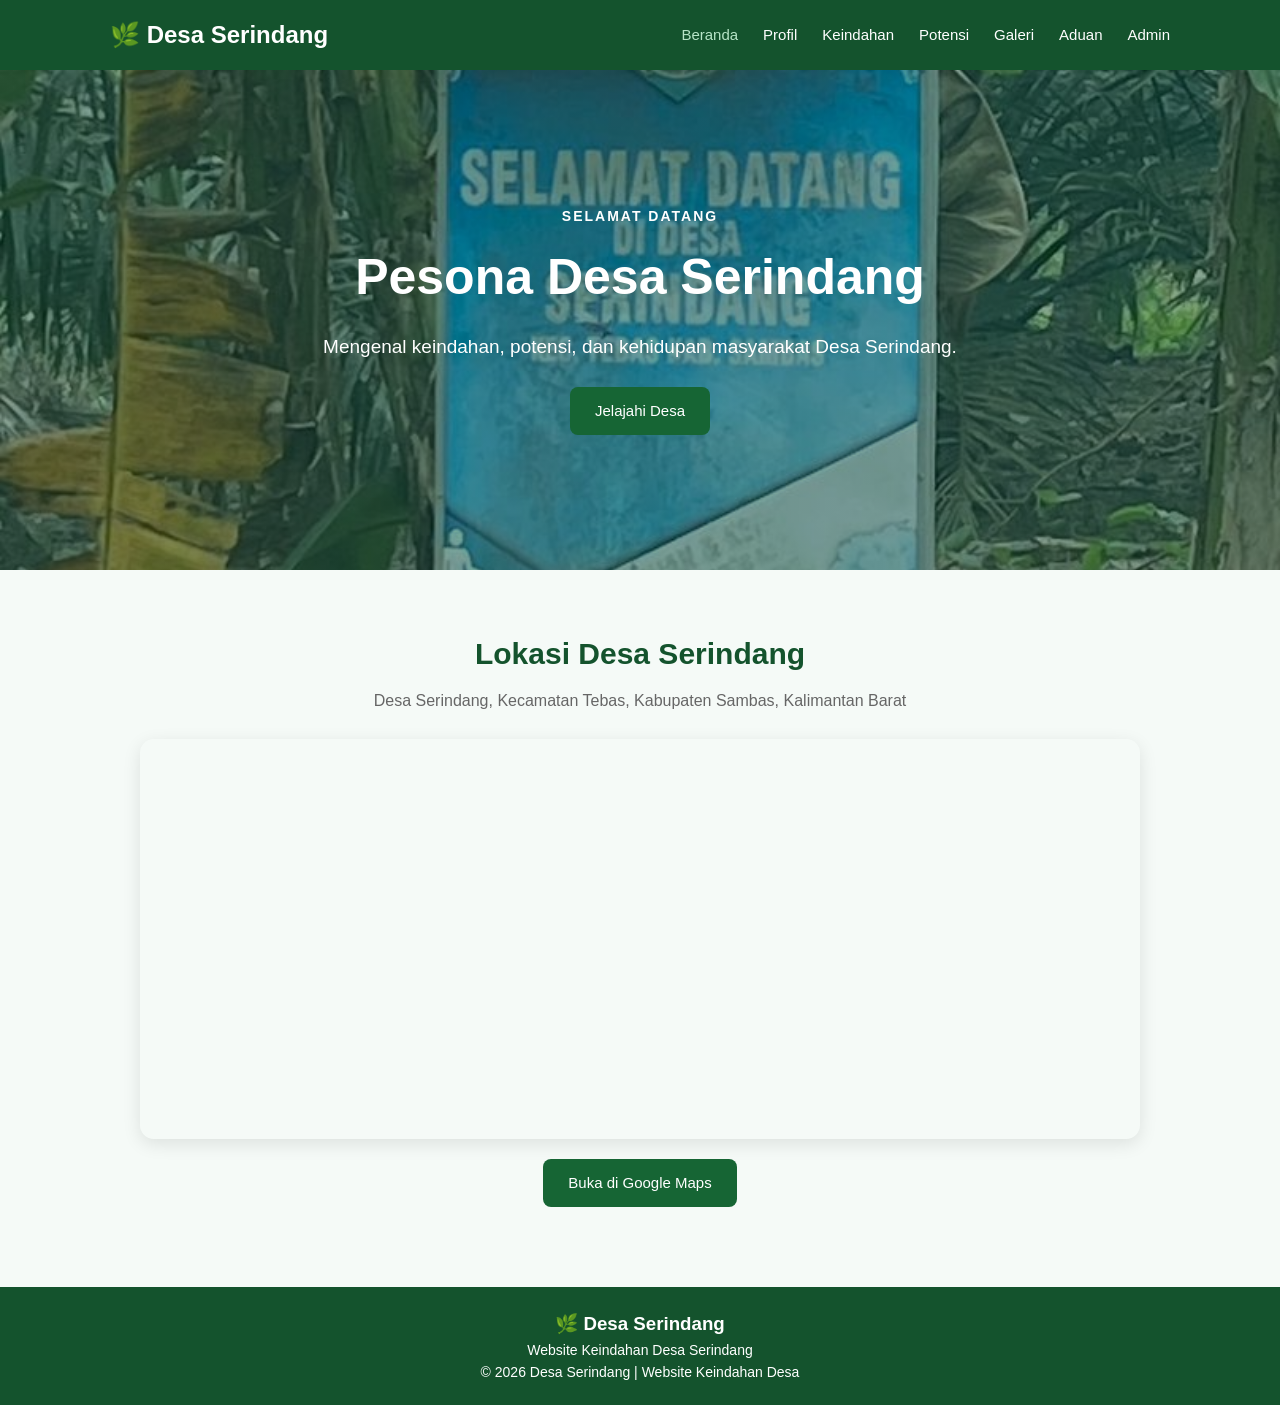
<file: index.html>
<!DOCTYPE html>
<html lang="id">

<head>
    <meta charset="UTF-8">
    <meta name="viewport" content="width=device-width, initial-scale=1.0">

    <title>Pesona Desa Serindang</title>

    <link rel="stylesheet" href="style.css">
    <link rel="icon" type="image/png" href="favicon.png">
</head>

<body>

<!-- ================= NAVBAR ================= -->

<header>
    <nav>

        <div class="logo">
            🌿 Desa Serindang
        </div>

        <ul>
            <li>
                <a href="index.html" class="active">
                    Beranda
                </a>
            </li>

            <li>
                <a href="profil.html">
                    Profil
                </a>
            </li>

            <li>
                <a href="keindahan.html">
                    Keindahan
                </a>
            </li>

            <li>
                <a href="potensi.html">
                    Potensi
                </a>
            </li>

            <li>
                <a href="galeri.html">
                    Galeri
                </a>
            </li>

            <li>
                <a href="kontak.html">
                    Aduan
                </a>
            </li>

            <!-- ADMIN -->
            <li>
                <a href="admin.html">
                    Admin
                </a>
            </li>

        </ul>

    </nav>
</header>


<!-- ================= BERANDA ================= -->

<section class="hero">

    <div class="hero-content">

        <div class="small-title">
            SELAMAT DATANG
        </div>

        <h1>
            Pesona Desa Serindang
        </h1>

        <p>
            Mengenal keindahan, potensi, dan kehidupan
            masyarakat Desa Serindang.
        </p>

        <a href="profil.html" class="btn">
            Jelajahi Desa
        </a>

    </div>

</section>


<!-- =========================
     LOKASI
========================= -->

<section class="lokasi-section section" id="lokasi">

    <div class="container">

        <h2>Lokasi Desa Serindang</h2>

        <p>
            Desa Serindang, Kecamatan Tebas,
            Kabupaten Sambas, Kalimantan Barat
        </p>

        <div class="map-container">

            <iframe
                src="https://www.google.com/maps?q=Desa%20Serindang%20Tebas%20Sambas&output=embed"
                width="100%"
                height="400"
                style="border:0;"
                allowfullscreen=""
                loading="lazy">
            </iframe>

        </div>

        <div style="text-align:center; margin-top:20px;">

            <a
                href="https://www.google.com/maps/search/?api=1&query=Desa+Serindang+Tebas+Sambas"
                target="_blank"
                class="btn">

                Buka di Google Maps

            </a>

        </div>

    </div>

</section>


<!-- ================= FOOTER ================= -->

<footer>

    <div class="footer-content">

        <h3>
            🌿 Desa Serindang
        </h3>

        <p>
            Website Keindahan Desa Serindang
        </p>

        <p class="copyright">
            © 2026 Desa Serindang | Website Keindahan Desa
        </p>

    </div>

</footer>


<script src="script.js"></script>

</body>
</html>
</file>
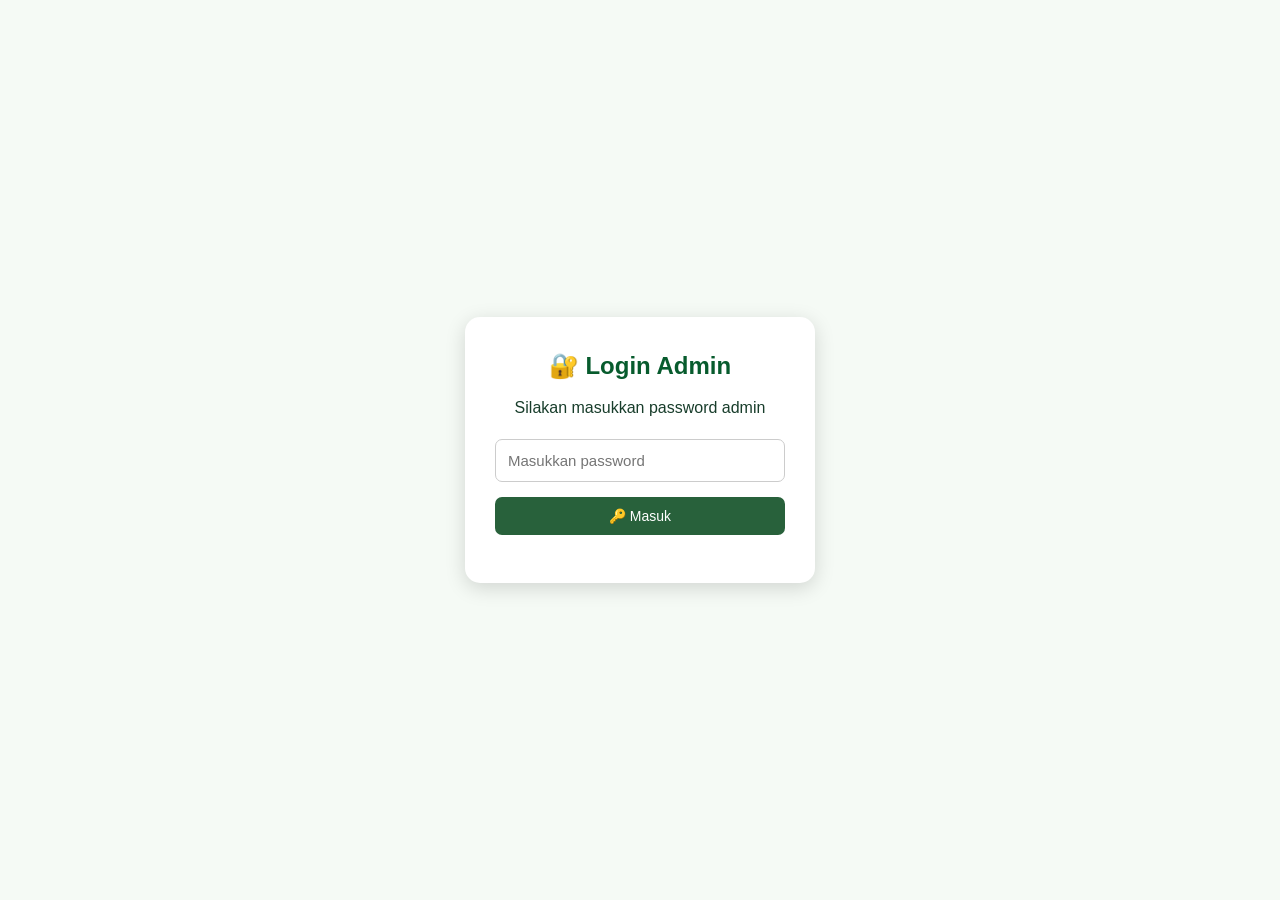
<file: admin.html>
<!DOCTYPE html>
<html lang="id">

<head>

    <meta charset="UTF-8">

    <meta name="viewport"
        content="width=device-width, initial-scale=1.0">

    <title>Admin Desa Serindang</title>

    <link rel="stylesheet" href="style.css">

    <link rel="icon"
        type="image/png"
        href="favicon.png">


    <style>

        /* =========================
           LOGIN
        ========================= */

        .login-admin {

            position: fixed;

            inset: 0;

            background: #f5faf5;

            display: flex;

            justify-content: center;

            align-items: center;

            z-index: 9999;

        }


        .login-box {

            background: white;

            width: 350px;

            padding: 30px;

            border-radius: 15px;

            box-shadow:
                0 5px 20px rgba(0,0,0,0.15);

            text-align: center;

        }


        .login-box h2 {

            color: #075b2d;

            margin-bottom: 10px;

        }


        .login-box p {

            margin-bottom: 18px;

        }


        .login-box input {

            width: 100%;

            padding: 12px;

            border: 1px solid #ccc;

            border-radius: 7px;

            box-sizing: border-box;

            margin-bottom: 15px;

            font-size: 15px;

        }


        .login-box button {

            width: 100%;

        }


        #loginError {

            color: #c0392b;

            font-weight: bold;

            margin-top: 15px;

        }


        /* =========================
           ADMIN
        ========================= */

        .admin-section {

            padding: 120px 5% 60px;

            min-height: 100vh;

            background: #f5faf5;

        }


        .admin-container {

            max-width: 1100px;

            margin: auto;

        }


        .admin-header {

            text-align: center;

            margin-bottom: 30px;

        }


        .admin-header h1 {

            color: #075b2d;

            margin-bottom: 10px;

        }


        .admin-card {

            background: white;

            padding: 25px;

            border-radius: 12px;

            box-shadow:
                0 4px 15px rgba(0,0,0,0.08);

            margin-bottom: 25px;

        }


        .admin-card h2 {

            margin-bottom: 20px;

            color: #075b2d;

        }


        .form-group {

            margin-bottom: 18px;

        }


        .form-group label {

            display: block;

            margin-bottom: 8px;

            font-weight: bold;

            color: #075b2d;

        }


        .form-group input,
        .form-group select,
        .form-group textarea {

            width: 100%;

            padding: 12px;

            border: 1px solid #ccc;

            border-radius: 7px;

            font-family: inherit;

            font-size: 14px;

            box-sizing: border-box;

        }


        .form-group textarea {

            height: 120px;

            resize: vertical;

        }


        .admin-btn {

            border: none;

            padding: 11px 20px;

            border-radius: 7px;

            cursor: pointer;

            font-size: 14px;

        }


        .btn-tambah {

            background: #28613b;

            color: white;

        }


        .btn-edit {

            background: #e0a800;

            color: white;

        }


        .btn-hapus {

            background: #c0392b;

            color: white;

        }


        .btn-batal {

            background: #777;

            color: white;

            margin-left: 5px;

        }


        .btn-logout {

            background: #8e44ad;

            color: white;

            float: right;

        }


        .table-container {

            overflow-x: auto;

        }


        table {

            width: 100%;

            border-collapse: collapse;

        }


        table th,
        table td {

            padding: 12px;

            border-bottom: 1px solid #ddd;

            text-align: left;

            vertical-align: top;

        }


        table th {

            background: #28613b;

            color: white;

        }


        .gambar-preview {

            width: 80px;

            height: 60px;

            object-fit: cover;

            border-radius: 6px;

        }


        .aksi {

            white-space: nowrap;

        }


        .aksi button {

            margin: 2px;

        }


        .status {

            margin-top: 15px;

            font-weight: bold;

        }


        .btn-refresh {

            background: #28613b;

            color: white;

            margin-bottom: 15px;

        }


        .tanggapan-box {

            min-width: 180px;

        }


        .belum {

            color: #c0392b;

            font-style: italic;

        }


        .sudah {

            color: #28613b;

            font-weight: bold;

        }


    </style>

</head>


<body>


<!-- =========================
     LOGIN ADMIN
========================= -->

<div id="loginAdmin"
     class="login-admin">

    <div class="login-box">

        <h2>🔐 Login Admin</h2>

        <p>
            Silakan masukkan password admin
        </p>

        <input
            type="password"
            id="passwordAdmin"
            placeholder="Masukkan password"
            onkeydown="if(event.key === 'Enter') loginAdmin()">

        <button
            onclick="loginAdmin()"
            class="admin-btn btn-tambah">

            🔑 Masuk

        </button>

        <p id="loginError"></p>

    </div>

</div>



<!-- =========================
     HALAMAN ADMIN
========================= -->

<section
    class="admin-section"
    id="halamanAdmin"
    style="display:none;">


    <div class="admin-container">


        <div class="admin-header">

            <button
                onclick="logoutAdmin()"
                class="admin-btn btn-logout">

                🚪 Logout

            </button>


            <h1>
                Admin Desa Serindang
            </h1>

            <p>
                Kelola data Desa Serindang dengan mudah.
            </p>

        </div>



        <!-- =========================
             FORM DATA
        ========================= -->

        <div class="admin-card">

            <h2 id="formTitle">
                Tambah Data
            </h2>


            <form id="dataForm">


                <div class="form-group">

                    <label for="id">
                        ID
                    </label>

                    <input
                        type="number"
                        id="id"
                        placeholder="Masukkan ID"
                        required>

                </div>


                <div class="form-group">

                    <label for="nama">
                        Nama
                    </label>

                    <input
                        type="text"
                        id="nama"
                        placeholder="Masukkan nama"
                        required>

                </div>


                <div class="form-group">

                    <label for="kategori">
                        Kategori
                    </label>

                    <select
                        id="kategori"
                        required>

                        <option value="">
                            Pilih Kategori
                        </option>

                        <option value="Keindahan">
                            Keindahan
                        </option>

                        <option value="Potensi">
                            Potensi
                        </option>

                        <option value="Galeri">
                            Galeri
                        </option>

                    </select>

                </div>


                <div class="form-group">

                    <label for="deskripsi">
                        Deskripsi
                    </label>

                    <textarea
                        id="deskripsi"
                        placeholder="Masukkan deskripsi"
                        required></textarea>

                </div>


                <div class="form-group">

                    <label for="gambar">
                        Link Gambar
                    </label>

                    <input
                        type="text"
                        id="gambar"
                        placeholder="Masukkan link gambar">

                </div>


                <button
                    type="submit"
                    class="admin-btn btn-tambah"
                    id="submitBtn">

                    + Tambah Data

                </button>


                <button
                    type="button"
                    class="admin-btn btn-batal"
                    id="cancelBtn"
                    style="display:none;">

                    Batal

                </button>


                <div
                    id="dataStatus"
                    class="status">
                </div>


            </form>

        </div>



        <!-- =========================
             DATA DESA
        ========================= -->

        <div class="admin-card">

            <h2>
                Data Desa
            </h2>


            <button
                type="button"
                class="admin-btn btn-refresh"
                onclick="loadData()">

                🔄 Refresh Data

            </button>


            <div class="table-container">

                <table>

                    <thead>

                        <tr>

                            <th>ID</th>

                            <th>Nama</th>

                            <th>Kategori</th>

                            <th>Deskripsi</th>

                            <th>Gambar</th>

                            <th>Aksi</th>

                        </tr>

                    </thead>


                    <tbody id="dataTable">

                        <tr>

                            <td
                                colspan="6"
                                style="text-align:center;">

                                Memuat data...

                            </td>

                        </tr>

                    </tbody>

                </table>

            </div>

        </div>



        <!-- =========================
             ADUAN
        ========================= -->

        <div class="admin-card">

            <h2>
                Data Aduan Masyarakat
            </h2>


            <button
                type="button"
                class="admin-btn btn-refresh"
                onclick="loadAduan()">

                🔄 Refresh Aduan

            </button>


            <div class="table-container">

                <table>

                    <thead>

                        <tr>

                            <th>ID</th>

                            <th>Nama</th>

                            <th>Email</th>

                            <th>Aduan</th>

                            <th>Tanggal</th>

                            <th>Tanggapan</th>

                            <th>Aksi</th>

                        </tr>

                    </thead>


                    <tbody id="aduanTable">

                        <tr>

                            <td
                                colspan="7"
                                style="text-align:center;">

                                Memuat aduan...

                            </td>

                        </tr>

                    </tbody>

                </table>

            </div>

        </div>


    </div>

</section>



<footer>

    <div class="footer-content">

        <h3>
            🌿 Desa Serindang
        </h3>

        <p>
            Website Keindahan Desa Serindang
        </p>

        <p class="copyright">
            © 2026 Desa Serindang |
            Website Keindahan Desa
        </p>

    </div>

</footer>



<script src="admin.js"></script>


</body>

</html>
</file>
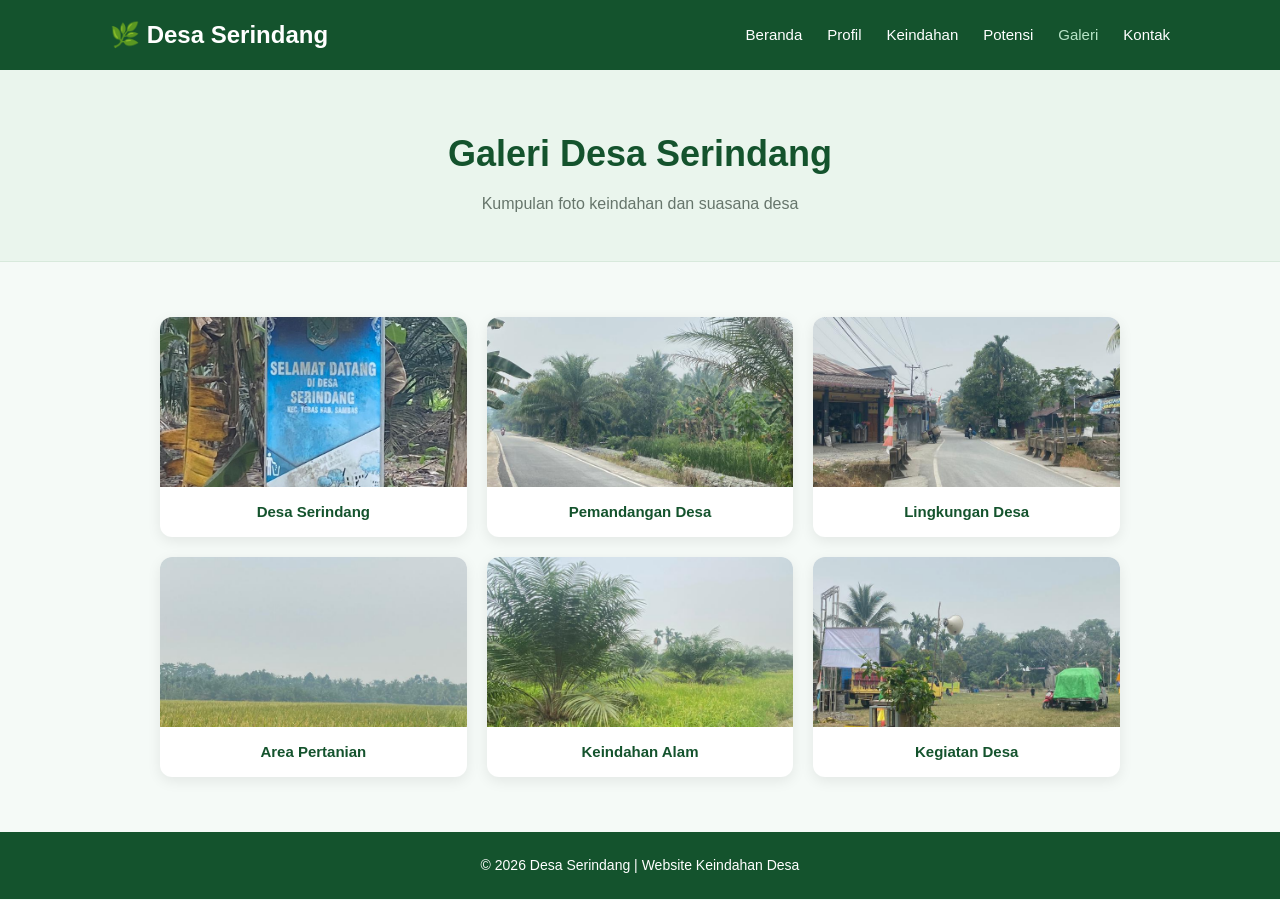
<file: galeri.html>
<!DOCTYPE html>
<html lang="id">
<head>
    <meta charset="UTF-8">
    <meta name="viewport" content="width=device-width, initial-scale=1.0">
    <title>Galeri Desa Serindang</title>
    <link rel="stylesheet" href="style.css">
    <link rel="icon" type="image/png" href="favicon.png">
</head>

<body>

<header>
    <nav>
        <div class="logo">🌿 Desa Serindang</div>

        <ul>
            <li><a href="index.html">Beranda</a></li>
            <li><a href="profil.html">Profil</a></li>
            <li><a href="keindahan.html">Keindahan</a></li>
            <li><a href="potensi.html">Potensi</a></li>
            <li><a href="galeri.html" class="active">Galeri</a></li>
            <li><a href="kontak.html">Kontak</a></li>
        </ul>
    </nav>
</header>

<section class="page-title">
    <h1>Galeri Desa Serindang</h1>
    <p>Kumpulan foto keindahan dan suasana desa</p>
</section>

<section class="gallery">

    <div class="gallery-item">
        <img src="serindang.jpeg" alt="Desa Serindang">
        <h3>Desa Serindang</h3>
    </div>

    <div class="gallery-item">
        <img src="desa1.jpeg" alt="Pemandangan">
        <h3>Pemandangan Desa</h3>
    </div>

    <div class="gallery-item">
        <img src="desa3.jpeg" alt="Lingkungan">
        <h3>Lingkungan Desa</h3>
    </div>

    <div class="gallery-item">
        <img src="desa4.jpeg" alt="Pertanian">
        <h3>Area Pertanian</h3>
    </div>

    <div class="gallery-item">
        <img src="desa2.jpeg" alt="Alam">
        <h3>Keindahan Alam</h3>
    </div>

    <div class="gallery-item">
        <img src="desa5.jpeg" alt="Kegiatan Desa">
        <h3>Kegiatan Desa</h3>
    </div>

</section>

<footer>
    <p>© 2026 Desa Serindang | Website Keindahan Desa</p>
</footer>

</body>
</html>
</file>
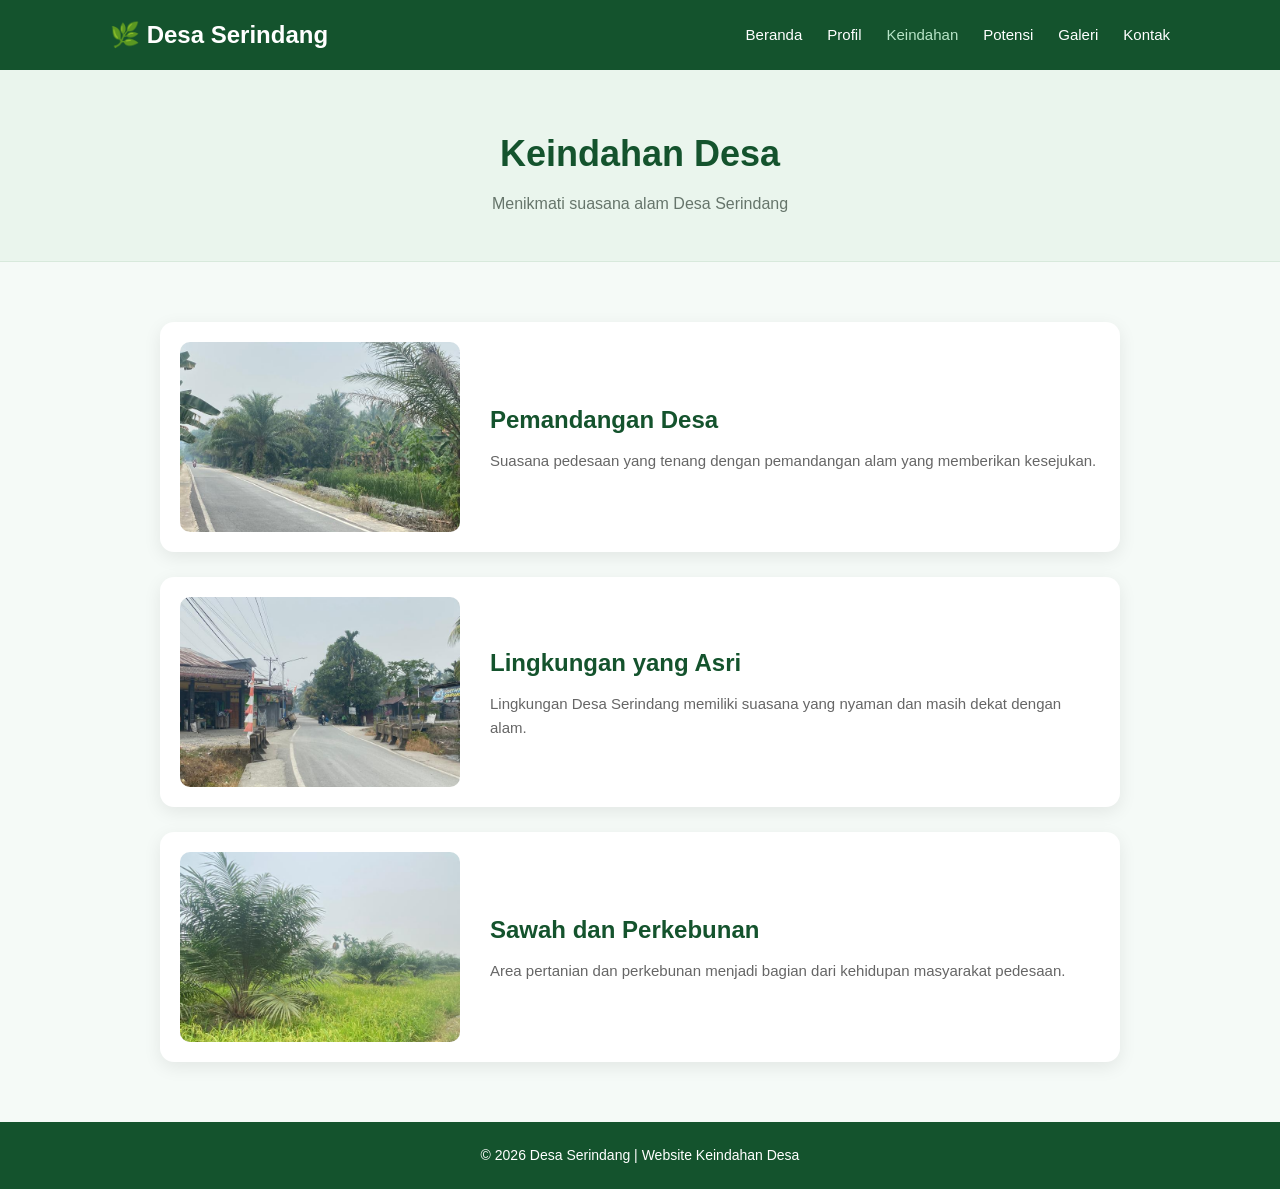
<file: keindahan.html>
<!DOCTYPE html>
<html lang="id">
<head>
    <meta charset="UTF-8">
    <meta name="viewport" content="width=device-width, initial-scale=1.0">
    <title>Keindahan Desa Serindang</title>
    <link rel="stylesheet" href="style.css">
    <link rel="icon" type="image/png" href="favicon.png">
</head>

<body>

<header>
    <nav>
        <div class="logo">🌿 Desa Serindang</div>

        <ul>
            <li><a href="index.html">Beranda</a></li>
            <li><a href="profil.html">Profil</a></li>
            <li><a href="keindahan.html" class="active">Keindahan</a></li>
            <li><a href="potensi.html">Potensi</a></li>
            <li><a href="galeri.html">Galeri</a></li>
            <li><a href="kontak.html">Kontak</a></li>
        </ul>
    </nav>
</header>

<section class="page-title">
    <h1>Keindahan Desa</h1>
    <p>Menikmati suasana alam Desa Serindang</p>
</section>

<section class="beauty">

    <div class="beauty-card">
        <img src="desa1.jpeg" alt="Pemandangan Desa">
        <div>
            <h2>Pemandangan Desa</h2>
            <p>
                Suasana pedesaan yang tenang dengan pemandangan
                alam yang memberikan kesejukan.
            </p>
        </div>
    </div>

    <div class="beauty-card">
        <img src="desa3.jpeg" alt="Lingkungan Desa">
        <div>
            <h2>Lingkungan yang Asri</h2>
            <p>
                Lingkungan Desa Serindang memiliki suasana
                yang nyaman dan masih dekat dengan alam.
            </p>
        </div>
    </div>

    <div class="beauty-card">
        <img src="desa2.jpeg" alt="Sawah dan Perkebunan">
        <div>
            <h2>Sawah dan Perkebunan</h2>
            <p>
                Area pertanian dan perkebunan menjadi bagian
                dari kehidupan masyarakat pedesaan.
            </p>
        </div>
    </div>

</section>

<footer>
    <p>© 2026 Desa Serindang | Website Keindahan Desa</p>
</footer>

</body>
</html>
</file>
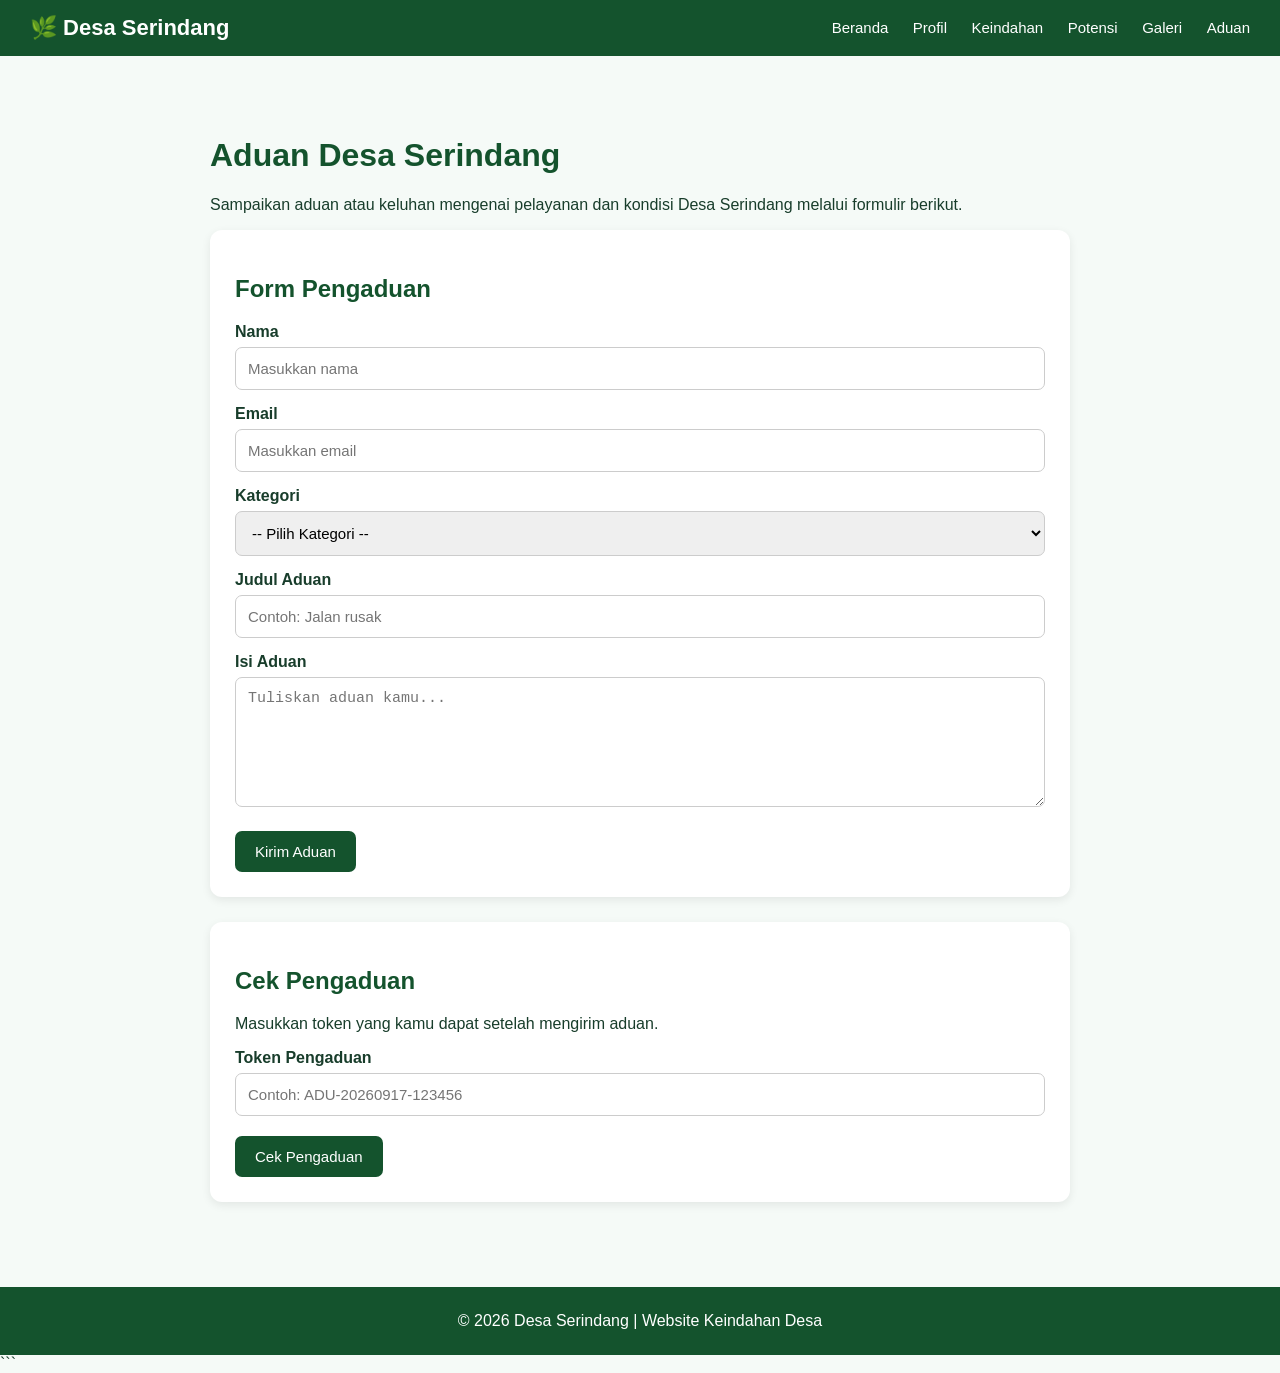
<file: kontak.html>
<!DOCTYPE html>
<html lang="id">

<head>
    <meta charset="UTF-8">
    <meta name="viewport" content="width=device-width, initial-scale=1.0">

    <title>Aduan Desa Serindang</title>

    <style>
        * {
            box-sizing: border-box;
        }

        body {
            margin: 0;
            font-family: Arial, sans-serif;
            background: #f5faf7;
            color: #183d2b;
        }

        header {
            background: #14532d;
            color: white;
            padding: 15px 30px;
            display: flex;
            justify-content: space-between;
            align-items: center;
            flex-wrap: wrap;
        }

        .logo {
            font-size: 22px;
            font-weight: bold;
        }

        nav a {
            color: white;
            text-decoration: none;
            margin-left: 20px;
            font-size: 15px;
        }

        nav a:hover {
            text-decoration: underline;
        }

        .container {
            max-width: 900px;
            margin: 40px auto;
            padding: 20px;
        }

        h1,
        h2 {
            color: #14532d;
        }

        .box {
            background: white;
            padding: 25px;
            margin-bottom: 25px;
            border-radius: 12px;
            box-shadow: 0 3px 10px rgba(0, 0, 0, 0.08);
        }

        label {
            display: block;
            margin-top: 15px;
            margin-bottom: 6px;
            font-weight: bold;
        }

        input,
        select,
        textarea {
            width: 100%;
            padding: 12px;
            border: 1px solid #ccc;
            border-radius: 7px;
            font-size: 15px;
        }

        textarea {
            min-height: 130px;
            resize: vertical;
        }

        .btn {
            margin-top: 20px;
            padding: 12px 20px;
            border: none;
            border-radius: 7px;
            background: #14532d;
            color: white;
            font-size: 15px;
            cursor: pointer;
        }

        .btn:hover {
            background: #0f3f22;
        }

        .message {
            margin-top: 15px;
            padding: 12px;
            border-radius: 7px;
            display: none;
        }

        .success {
            background: #dcfce7;
            color: #166534;
        }

        .error {
            background: #fee2e2;
            color: #991b1b;
        }

        #tokenBox {
            display: none;
            margin-top: 20px;
            padding: 20px;
            background: #ecfdf5;
            border: 2px solid #22c55e;
            border-radius: 10px;
        }

        #tokenHasil {
            font-size: 22px;
            font-weight: bold;
            color: #14532d;
            margin-top: 10px;
            word-break: break-all;
        }

        #hasilCek {
            display: none;
            margin-top: 20px;
            padding: 20px;
            background: #f0fdf4;
            border-radius: 10px;
            border: 1px solid #bbf7d0;
        }

        .hasil-item {
            margin-bottom: 12px;
        }

        .hasil-item strong {
            display: inline-block;
            min-width: 110px;
        }

        .status {
            display: inline-block;
            padding: 5px 10px;
            border-radius: 15px;
            background: #fef3c7;
            color: #92400e;
            font-weight: bold;
        }

        footer {
            text-align: center;
            padding: 25px;
            margin-top: 40px;
            background: #14532d;
            color: white;
        }

        @media (max-width: 600px) {
            header {
                padding: 15px;
            }

            nav {
                margin-top: 10px;
            }

            nav a {
                margin-left: 8px;
                font-size: 13px;
            }

            .container {
                margin: 20px auto;
                padding: 15px;
            }
        }
    </style>
</head>

<body>

    <!-- HEADER -->
    <header>

        <div class="logo">
            🌿 Desa Serindang
        </div>

        <nav>
            <a href="index.html">Beranda</a>
            <a href="profil.html">Profil</a>
            <a href="keindahan.html">Keindahan</a>
            <a href="potensi.html">Potensi</a>
            <a href="galeri.html">Galeri</a>
            <a href="kontak.html">Aduan</a>
        </nav>

    </header>


    <div class="container">

        <h1>Aduan Desa Serindang</h1>

        <p>
            Sampaikan aduan atau keluhan mengenai pelayanan dan kondisi
            Desa Serindang melalui formulir berikut.
        </p>


        <!-- FORM ADUAN -->
        <div class="box">

            <h2>Form Pengaduan</h2>

            <form id="formAduan">

                <label for="nama">Nama</label>

                <input
                    type="text"
                    id="nama"
                    placeholder="Masukkan nama"
                    required
                >


                <label for="email">Email</label>

                <input
                    type="email"
                    id="email"
                    placeholder="Masukkan email"
                    required
                >


                <label for="kategori">Kategori</label>

                <select id="kategori" required>

                    <option value="">-- Pilih Kategori --</option>

                    <option value="Pelayanan Desa">
                        Pelayanan Desa
                    </option>

                    <option value="Infrastruktur">
                        Infrastruktur
                    </option>

                    <option value="Lingkungan">
                        Lingkungan
                    </option>

                    <option value="Kesehatan">
                        Kesehatan
                    </option>

                    <option value="Pendidikan">
                        Pendidikan
                    </option>

                    <option value="Lainnya">
                        Lainnya
                    </option>

                </select>


                <label for="judul">Judul Aduan</label>

                <input
                    type="text"
                    id="judul"
                    placeholder="Contoh: Jalan rusak"
                    required
                >


                <label for="deskripsi">Isi Aduan</label>

                <textarea
                    id="deskripsi"
                    placeholder="Tuliskan aduan kamu..."
                    required
                ></textarea>


                <button
                    type="submit"
                    class="btn"
                    id="btnAduan"
                >
                    Kirim Aduan
                </button>

            </form>


            <div
                id="aduanMessage"
                class="message"
            ></div>


            <!-- TOKEN -->
            <div id="tokenBox">

                <strong>
                    Aduan berhasil dikirim!
                </strong>

                <p>
                    Simpan token berikut untuk mengecek
                    status aduan kamu:
                </p>

                <div id="tokenHasil"></div>

            </div>

        </div>



        <!-- CEK PENGADUAN -->
        <div class="box">

            <h2>Cek Pengaduan</h2>

            <p>
                Masukkan token yang kamu dapat setelah mengirim aduan.
            </p>


            <label for="cekToken">
                Token Pengaduan
            </label>

            <input
                type="text"
                id="cekToken"
                placeholder="Contoh: ADU-20260917-123456"
            >


            <button
                type="button"
                class="btn"
                id="btnCek"
            >
                Cek Pengaduan
            </button>


            <div id="hasilCek"></div>

        </div>

    </div>



    <footer>
        © 2026 Desa Serindang | Website Keindahan Desa
    </footer>



    <script>

        /* =========================
           URL GOOGLE APPS SCRIPT
        ========================= */

        const API_URL =
            "https://script.google.com/macros/s/AKfycbyxixXPgm970xPYDTOuExKGCa5gfER8zlf8Nu1Wr40A1FdpWocxXQnSdf0PBg-U7V4N/exec";


        /* =========================
           MEMBUAT TOKEN
        ========================= */

        function buatToken() {

            const tanggal = new Date();

            const tahun = tanggal.getFullYear();

            const bulan = String(
                tanggal.getMonth() + 1
            ).padStart(2, "0");

            const hari = String(
                tanggal.getDate()
            ).padStart(2, "0");


            const angka = Math.floor(
                100000 + Math.random() * 900000
            );


            return `ADU-${tahun}${bulan}${hari}-${angka}`;
        }



        /* =========================
           PESAN
        ========================= */

        function tampilPesan(
            pesan,
            tipe
        ) {

            const message =
                document.getElementById(
                    "aduanMessage"
                );


            message.textContent = pesan;

            message.className =
                "message " + tipe;

            message.style.display =
                "block";
        }



        /* =========================
           FORM KIRIM ADUAN
        ========================= */

        document
            .getElementById("formAduan")
            .addEventListener(
                "submit",
                async function (event) {

                    event.preventDefault();


                    const tombol =
                        document.getElementById(
                            "btnAduan"
                        );


                    tombol.disabled = true;

                    tombol.textContent =
                        "Mengirim...";


                    const nama =
                        document.getElementById(
                            "nama"
                        ).value.trim();


                    const email =
                        document.getElementById(
                            "email"
                        ).value.trim();


                    const kategori =
                        document.getElementById(
                            "kategori"
                        ).value;


                    const judul =
                        document.getElementById(
                            "judul"
                        ).value.trim();


                    const deskripsi =
                        document.getElementById(
                            "deskripsi"
                        ).value.trim();


                    const token =
                        buatToken();


                    const data = {

                        tabel: "Aduan",

                        action: "tambah",

                        id:
                            Date.now().toString(),

                        token: token,

                        nama: nama,

                        email: email,

                        kategori: kategori,

                        judul: judul,

                        aduan: deskripsi,

                        tanggal:
                            new Date()
                                .toLocaleString(
                                    "id-ID"
                                ),

                        tanggapan: ""

                    };


                    try {

                        await fetch(
                            API_URL,
                            {
                                method: "POST",

                                mode: "no-cors",

                                body:
                                    JSON.stringify(
                                        data
                                    )
                            }
                        );


                        tampilPesan(
                            "Aduan berhasil dikirim.",
                            "success"
                        );


                        document
                            .getElementById(
                                "formAduan"
                            )
                            .reset();


                        document
                            .getElementById(
                                "tokenHasil"
                            )
                            .textContent =
                            token;


                        document
                            .getElementById(
                                "tokenBox"
                            )
                            .style.display =
                            "block";


                    } catch (error) {

                        console.error(
                            error
                        );


                        tampilPesan(
                            "Aduan gagal dikirim. Silakan coba lagi.",
                            "error"
                        );

                    }


                    tombol.disabled = false;

                    tombol.textContent =
                        "Kirim Aduan";

                }
            );



        /* =========================
           TOMBOL CEK PENGADUAN
        ========================= */

        document
            .getElementById("btnCek")
            .addEventListener(
                "click",
                cekPengaduan
            );



        /* =========================
           CEK TOKEN
        ========================= */

        async function cekPengaduan() {

            const input =
                document.getElementById(
                    "cekToken"
                );


            const hasil =
                document.getElementById(
                    "hasilCek"
                );


            const token =
                input.value
                    .trim()
                    .toUpperCase();


            if (!token) {

                hasil.style.display =
                    "block";

                hasil.innerHTML = `
                    <div class="message error"
                         style="display:block;">
                        Silakan masukkan token pengaduan.
                    </div>
                `;

                return;
            }


            hasil.style.display =
                "block";


            hasil.innerHTML =
                "Sedang mencari pengaduan...";


            try {

                const response =
                    await fetch(
                        API_URL +
                        "?sheet=Aduan"
                    );


                const data =
                    await response.json();


                const aduan =
                    data.find(
                        item =>
                            String(
                                item.token || ""
                            )
                            .trim()
                            .toUpperCase()
                            === token
                    );


                if (!aduan) {

                    hasil.innerHTML = `
                        <div class="message error"
                             style="display:block;">
                            Token tidak ditemukan.
                            <br>
                            Pastikan token yang dimasukkan benar.
                        </div>
                    `;

                    return;
                }


                const tanggapan =
                    String(
                        aduan.tanggapan || ""
                    ).trim();


                const status =
                    tanggapan
                        ? "Sudah Ditanggapi"
                        : "Menunggu Tanggapan";


                hasil.innerHTML = `

                    <h3>
                        Pengaduan Ditemukan
                    </h3>

                    <div class="hasil-item">
                        <strong>Token:</strong>
                        ${aduan.token || "-"}
                    </div>

                    <div class="hasil-item">
                        <strong>Nama:</strong>
                        ${aduan.nama || "-"}
                    </div>

                    <div class="hasil-item">
                        <strong>Kategori:</strong>
                        ${aduan.kategori || "-"}
                    </div>

                    <div class="hasil-item">
                        <strong>Judul:</strong>
                        ${aduan.judul || "-"}
                    </div>

                    <div class="hasil-item">
                        <strong>Tanggal:</strong>
                        ${aduan.tanggal || "-"}
                    </div>

                    <div class="hasil-item">
                        <strong>Status:</strong>
                        <span class="status">
                            ${status}
                        </span>
                    </div>

                    <hr>

                    <div class="hasil-item">
                        <strong>Isi Aduan:</strong>
                        <br>
                        ${aduan.aduan || "-"}
                    </div>

                    <hr>

                    <div class="hasil-item">
                        <strong>Tanggapan Admin:</strong>
                        <br>
                        ${
                            tanggapan
                            || "Belum ada tanggapan dari admin."
                        }
                    </div>

                `;

            } catch (error) {

                console.error(
                    error
                );


                hasil.innerHTML = `
                    <div class="message error"
                         style="display:block;">
                        Terjadi kesalahan saat mengecek pengaduan.
                        <br><br>
                        Silakan coba lagi.
                    </div>
                `;

            }

        }



        /* =========================
           ENTER UNTUK CEK TOKEN
        ========================= */

        document
            .getElementById("cekToken")
            .addEventListener(
                "keydown",
                function (event) {

                    if (
                        event.key === "Enter"
                    ) {

                        event.preventDefault();

                        cekPengaduan();

                    }

                }
            );

    </script>

</body>

</html>
```
</file>
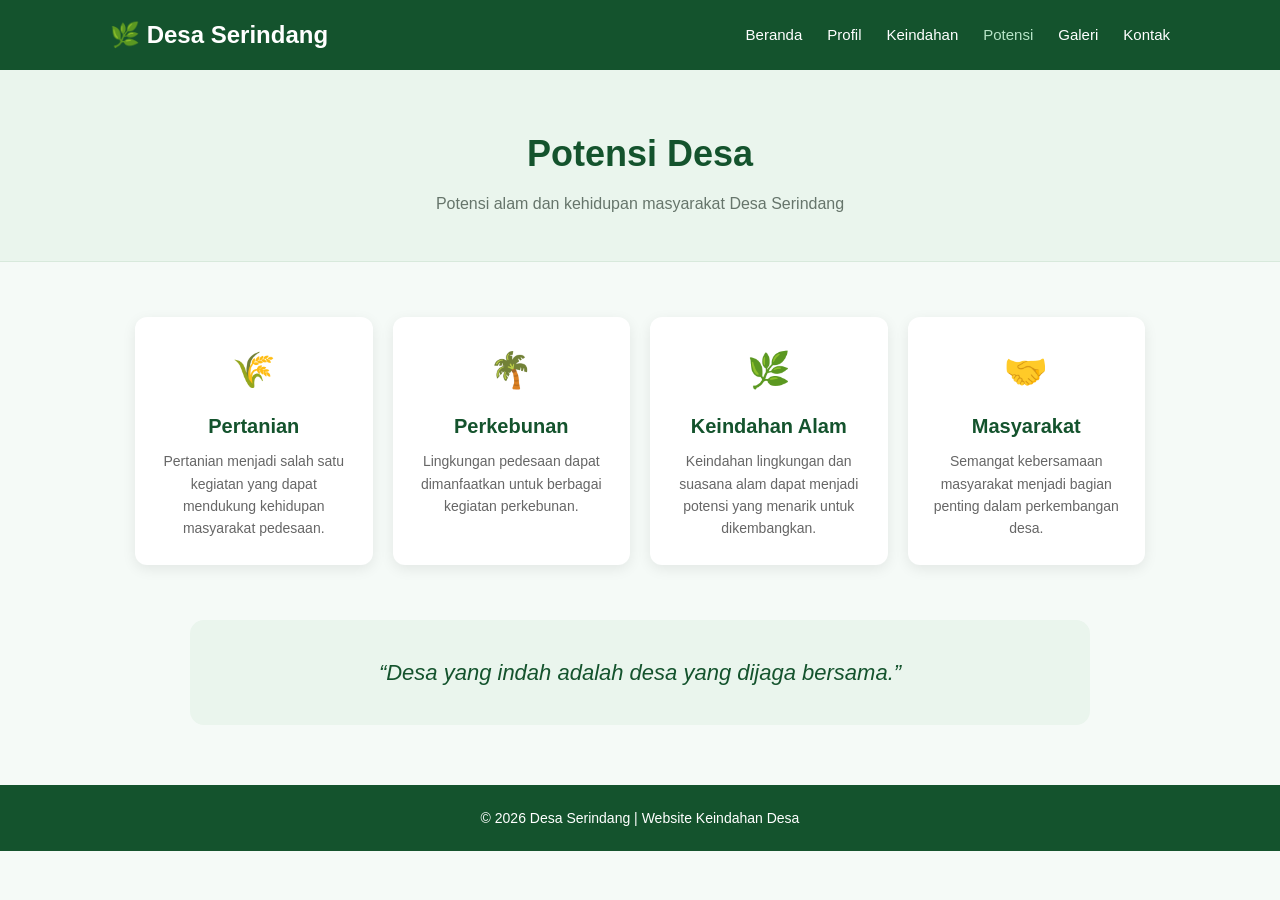
<file: potensi.html>
<!DOCTYPE html>
<html lang="id">
<head>
    <meta charset="UTF-8">
    <meta name="viewport" content="width=device-width, initial-scale=1.0">
    <title>Potensi Desa Serindang</title>
    <link rel="stylesheet" href="style.css">
    <link rel="icon" type="image/png" href="favicon.png">
</head>

<body>

<header>
    <nav>
        <div class="logo">🌿 Desa Serindang</div>

        <ul>
            <li><a href="index.html">Beranda</a></li>
            <li><a href="profil.html">Profil</a></li>
            <li><a href="keindahan.html">Keindahan</a></li>
            <li><a href="potensi.html" class="active">Potensi</a></li>
            <li><a href="galeri.html">Galeri</a></li>
            <li><a href="kontak.html">Kontak</a></li>
        </ul>
    </nav>
</header>

<section class="page-title">
    <h1>Potensi Desa</h1>
    <p>Potensi alam dan kehidupan masyarakat Desa Serindang</p>
</section>

<section class="potential">

    <div class="potential-card">
        <div class="icon">🌾</div>
        <h2>Pertanian</h2>
        <p>
            Pertanian menjadi salah satu kegiatan yang dapat
            mendukung kehidupan masyarakat pedesaan.
        </p>
    </div>

    <div class="potential-card">
        <div class="icon">🌴</div>
        <h2>Perkebunan</h2>
        <p>
            Lingkungan pedesaan dapat dimanfaatkan untuk
            berbagai kegiatan perkebunan.
        </p>
    </div>

    <div class="potential-card">
        <div class="icon">🌿</div>
        <h2>Keindahan Alam</h2>
        <p>
            Keindahan lingkungan dan suasana alam dapat menjadi
            potensi yang menarik untuk dikembangkan.
        </p>
    </div>

    <div class="potential-card">
        <div class="icon">🤝</div>
        <h2>Masyarakat</h2>
        <p>
            Semangat kebersamaan masyarakat menjadi bagian
            penting dalam perkembangan desa.
        </p>
    </div>

</section>

<section class="quote">
    <h2>“Desa yang indah adalah desa yang dijaga bersama.”</h2>
</section>

<footer>
    <p>© 2026 Desa Serindang | Website Keindahan Desa</p>
</footer>

</body>
</html>
</file>
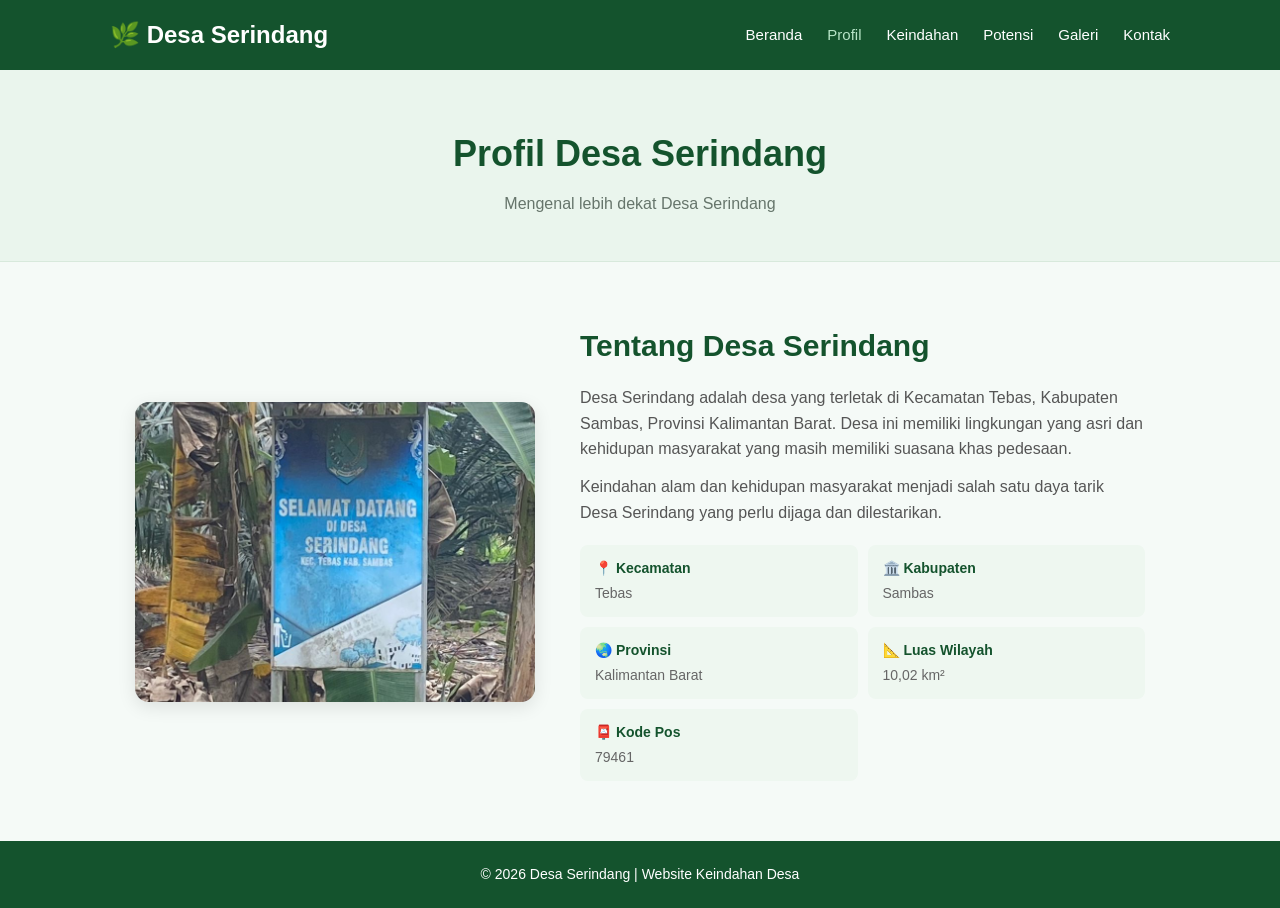
<file: profil.html>
<!DOCTYPE html>
<html lang="id">
<head>
    <meta charset="UTF-8">
    <meta name="viewport" content="width=device-width, initial-scale=1.0">
    <title>Profil Desa Serindang</title>
    <link rel="stylesheet" href="style.css">
    <link rel="icon" type="image/png" href="favicon.png">
</head>

<body>

<header>
    <nav>
        <div class="logo">🌿 Desa Serindang</div>

        <ul>
            <li><a href="index.html">Beranda</a></li>
            <li><a href="profil.html" class="active">Profil</a></li>
            <li><a href="keindahan.html">Keindahan</a></li>
            <li><a href="potensi.html">Potensi</a></li>
            <li><a href="galeri.html">Galeri</a></li>
            <li><a href="kontak.html">Kontak</a></li>
        </ul>
    </nav>
</header>

<section class="page-title">
    <h1>Profil Desa Serindang</h1>
    <p>Mengenal lebih dekat Desa Serindang</p>
</section>

<section class="profile">

    <div class="profile-image">
        <img src="serindang.jpeg" alt="Desa Serindang">
    </div>

    <div class="profile-text">
        <h2>Tentang Desa Serindang</h2>

        <p>
            Desa Serindang adalah desa yang terletak di Kecamatan Tebas,
            Kabupaten Sambas, Provinsi Kalimantan Barat.
            Desa ini memiliki lingkungan yang asri dan kehidupan
            masyarakat yang masih memiliki suasana khas pedesaan.
        </p>

        <p>
            Keindahan alam dan kehidupan masyarakat menjadi salah satu
            daya tarik Desa Serindang yang perlu dijaga dan dilestarikan.
        </p>

        <div class="info">

            <div>
                <strong>📍 Kecamatan</strong>
                <span>Tebas</span>
            </div>

            <div>
                <strong>🏛️ Kabupaten</strong>
                <span>Sambas</span>
            </div>

            <div>
                <strong>🌏 Provinsi</strong>
                <span>Kalimantan Barat</span>
            </div>

            <div>
                <strong>📐 Luas Wilayah</strong>
                <span>10,02 km²</span>
            </div>

            <div>
                <strong>📮 Kode Pos</strong>
                <span>79461</span>
            </div>

        </div>
    </div>

</section>

<footer>
    <p>© 2026 Desa Serindang | Website Keindahan Desa</p>
</footer>

</body>
</html>
</file>
<file: style.css>
/* =========================
   RESET
========================= */

* {
    margin: 0;
    padding: 0;
    box-sizing: border-box;
}

html {
    scroll-behavior: smooth;
}

body {
    font-family: Arial, sans-serif;
    background: #f5faf7;
    color: #183d2b;
    line-height: 1.6;
}


/* =========================
   NAVBAR
========================= */

header {
    background: #14532d;
    position: sticky;
    top: 0;
    z-index: 1000;
}

nav {
    max-width: 1100px;
    margin: auto;
    min-height: 70px;
    padding: 0 20px;

    display: flex;
    align-items: center;
    justify-content: space-between;
}

.logo {
    color: white;
    font-size: 24px;
    font-weight: bold;
}

nav ul {
    list-style: none;
    display: flex;
    gap: 25px;
}

nav ul li a {
    color: white;
    text-decoration: none;
    font-size: 15px;
    transition: 0.3s;
}

nav ul li a:hover,
nav ul li a.active {
    color: #b7e4c7;
}


/* =========================
   HERO / BERANDA
========================= */

.hero {
    min-height: 500px;

    background:
        linear-gradient(
            rgba(0, 60, 30, 0.45),
            rgba(0, 60, 30, 0.45)
        ),
        url("serindang.jpeg");

    background-size: cover;
    background-position: center;

    display: flex;
    align-items: center;
    justify-content: center;

    text-align: center;
}

.hero-content {
    color: white;
    max-width: 700px;
    padding: 20px;
}

.small-title {
    font-size: 14px;
    font-weight: bold;
    letter-spacing: 2px;
    margin-bottom: 10px;
}

.hero-content h1 {
    font-size: 50px;
    margin-bottom: 15px;
}

.hero-content p {
    font-size: 19px;
    margin-bottom: 25px;
}


/* =========================
   BUTTON
========================= */

.btn {
    display: inline-block;

    background: #166534;
    color: white;

    padding: 12px 25px;

    border: none;
    border-radius: 8px;

    text-decoration: none;
    cursor: pointer;

    font-size: 15px;
    transition: 0.3s;
}

.btn:hover {
    background: #0f4222;
    transform: translateY(-2px);
}


/* =========================
   JUDUL HALAMAN
========================= */

.page-title {
    background: #eaf5ed;

    text-align: center;

    padding: 55px 20px 45px;

    border-bottom: 1px solid #d8e9dc;
}

.page-title h1 {
    color: #14532d;
    font-size: 36px;
    margin-bottom: 8px;
}

.page-title p {
    color: #66756b;
    font-size: 16px;
}


/* =========================
   PROFIL
   GAMBAR DI KIRI
   TULISAN DI KANAN
========================= */

.profile {
    max-width: 1050px;

    margin: 60px auto;

    padding: 0 20px;

    display: flex;

    align-items: center;

    gap: 45px;
}

.profile-image {
    width: 400px;

    flex-shrink: 0;
}

.profile-image img {
    width: 100%;
    height: 300px;

    object-fit: cover;

    display: block;

    border-radius: 14px;

    box-shadow:
        0 5px 18px rgba(0, 0, 0, 0.10);
}

.profile-text {
    flex: 1;
}

.profile-text h2 {
    color: #14532d;

    font-size: 30px;

    margin-bottom: 15px;
}

.profile-text p {
    color: #555;

    margin-bottom: 12px;
}

.info {
    margin-top: 20px;

    display: grid;

    grid-template-columns: repeat(2, 1fr);

    gap: 10px;
}

.info div {
    background: #eef7f0;

    padding: 12px 15px;

    border-radius: 8px;
}

.info strong {
    display: block;

    color: #14532d;

    font-size: 14px;
}

.info span {
    color: #666;

    font-size: 14px;
}


/* =========================
   KEINDAHAN
   GAMBAR DI KIRI
   TULISAN DI KANAN
========================= */

.beauty {
    max-width: 1000px;

    margin: 60px auto;

    padding: 0 20px;

    display: flex;

    flex-direction: column;

    gap: 25px;
}

.beauty-card {
    background: white;

    display: grid;

    grid-template-columns: 280px 1fr;

    align-items: center;

    gap: 30px;

    padding: 20px;

    border-radius: 14px;

    box-shadow:
        0 5px 18px rgba(0, 0, 0, 0.08);

    transition: 0.3s;
}

.beauty-card:hover {
    transform: translateY(-3px);
}

.beauty-card img {
    width: 280px;
    height: 190px;

    object-fit: cover;

    border-radius: 10px;

    display: block;
}

.beauty-card h2 {
    color: #14532d;

    font-size: 24px;

    margin-bottom: 10px;
}

.beauty-card p {
    color: #666;

    font-size: 15px;
}


/* =========================
   POTENSI
========================= */

.potential {
    max-width: 1050px;

    margin: 55px auto;

    padding: 0 20px;

    display: grid;

    grid-template-columns: repeat(4, 1fr);

    gap: 20px;
}

.potential-card {
    background: white;

    padding: 25px 18px;

    text-align: center;

    border-radius: 12px;

    box-shadow:
        0 4px 14px rgba(0, 0, 0, 0.08);

    transition: 0.3s;
}

.potential-card:hover {
    transform: translateY(-4px);
}

.potential-card .icon {
    font-size: 35px;

    margin-bottom: 12px;
}

.potential-card h2 {
    color: #14532d;

    font-size: 20px;

    margin-bottom: 8px;
}

.potential-card p {
    color: #666;

    font-size: 14px;
}


/* =========================
   QUOTE
========================= */

.quote {
    max-width: 900px;

    margin: 0 auto 60px;

    padding: 35px 20px;

    text-align: center;

    background: #eaf5ed;

    border-radius: 14px;
}

.quote h2 {
    color: #14532d;

    font-size: 22px;

    font-style: italic;

    font-weight: normal;
}


/* =========================
   GALERI
   FOTO LEBIH KECIL
========================= */

.gallery {
    max-width: 1000px;

    margin: 55px auto;

    padding: 0 20px;

    display: grid;

    grid-template-columns: repeat(3, 1fr);

    gap: 20px;
}

.gallery-item {
    background: white;

    border-radius: 12px;

    overflow: hidden;

    box-shadow:
        0 4px 14px rgba(0, 0, 0, 0.08);

    transition: 0.3s;
}

.gallery-item:hover {
    transform: translateY(-4px);
}

.gallery-item img {
    width: 100%;

    height: 170px;

    object-fit: cover;

    display: block;
}

.gallery-item h3 {
    color: #14532d;

    text-align: center;

    font-size: 15px;

    padding: 13px 8px;
}


/* =========================
   LOKASI
========================= */

.lokasi-section {
    background: #f5faf7;

    padding: 60px 20px;
}

.lokasi-section h2 {
    color: #14532d;

    text-align: center;

    font-size: 30px;

    margin-bottom: 10px;
}

.lokasi-section p {
    color: #666;

    text-align: center;

    margin-bottom: 25px;
}

.map-container {
    max-width: 1000px;

    margin: auto;

    overflow: hidden;

    border-radius: 14px;

    box-shadow:
        0 5px 18px rgba(0, 0, 0, 0.10);
}

.map-container iframe {
    width: 100%;

    display: block;
}


/* =========================
   ADUAN
========================= */

.aduan-section {
    background: white;

    padding: 60px 20px;
}

.aduan-section h2 {
    color: #14532d;

    text-align: center;

    font-size: 30px;

    margin-bottom: 10px;
}

.aduan-section > .container > p {
    color: #666;

    text-align: center;

    margin-bottom: 30px;
}

.aduan-form {
    max-width: 650px;

    margin: auto;

    padding: 30px;

    background: #f5faf7;

    border-radius: 14px;

    box-shadow:
        0 5px 18px rgba(0, 0, 0, 0.08);
}

.form-group {
    margin-bottom: 18px;
}

.form-group label {
    display: block;

    margin-bottom: 7px;

    color: #14532d;

    font-weight: bold;
}

.form-group input,
.form-group select,
.form-group textarea {
    width: 100%;

    padding: 12px;

    border: 1px solid #ccc;

    border-radius: 8px;

    font-family: Arial, sans-serif;

    font-size: 14px;

    background: white;
}

.form-group textarea {
    resize: vertical;
}

.form-group input:focus,
.form-group select:focus,
.form-group textarea:focus {
    outline: none;

    border-color: #166534;
}

.aduan-form .btn {
    width: 100%;
}

#aduanMessage {
    text-align: center;

    margin-top: 15px;

    font-weight: bold;
}


/* =========================
   FOOTER
========================= */

footer {
    background: #14532d;

    color: white;

    text-align: center;

    padding: 22px 15px;

    margin-top: 20px;
}

footer p {
    font-size: 14px;
}


/* =========================
   TABLET
========================= */

@media (max-width: 900px) {

    nav ul {
        gap: 15px;
    }

    .profile {
        gap: 30px;
    }

    .profile-image {
        width: 350px;
    }

    .potential {
        grid-template-columns: repeat(2, 1fr);
    }

    .gallery {
        grid-template-columns: repeat(2, 1fr);
    }
}


/* =========================
   HP
========================= */

@media (max-width: 700px) {

    nav {
        flex-direction: column;

        padding: 15px;

        gap: 12px;
    }

    nav ul {
        flex-wrap: wrap;

        justify-content: center;

        gap: 12px;
    }

    .logo {
        font-size: 21px;
    }


    /* HERO */

    .hero {
        min-height: 400px;
    }

    .hero-content h1 {
        font-size: 35px;
    }

    .hero-content p {
        font-size: 16px;
    }


    /* JUDUL */

    .page-title {
        padding: 40px 15px;
    }

    .page-title h1 {
        font-size: 29px;
    }


    /* PROFIL */

    .profile {
        flex-direction: column;

        align-items: stretch;

        gap: 25px;

        margin: 40px auto;
    }

    .profile-image {
        width: 100%;
    }

    .profile-image img {
        height: 250px;
    }

    .profile-text h2 {
        font-size: 26px;
    }

    .info {
        grid-template-columns: 1fr;
    }


    /* KEINDAHAN */

    .beauty {
        margin: 40px auto;
    }

    .beauty-card {
        grid-template-columns: 1fr;

        gap: 18px;
    }

    .beauty-card img {
        width: 100%;

        height: 200px;
    }


    /* POTENSI */

    .potential {
        grid-template-columns: 1fr 1fr;

        margin: 40px auto;
    }


    /* GALERI */

    .gallery {
        grid-template-columns: 1fr 1fr;

        margin: 40px auto;
    }

    .gallery-item img {
        height: 180px;
    }


    /* QUOTE */

    .quote {
        margin: 0 20px 40px;
    }
}


/* =========================
   HP KECIL
========================= */

@media (max-width: 500px) {

    .potential {
        grid-template-columns: 1fr;
    }

    .gallery {
        grid-template-columns: 1fr;
    }
}
</file>
